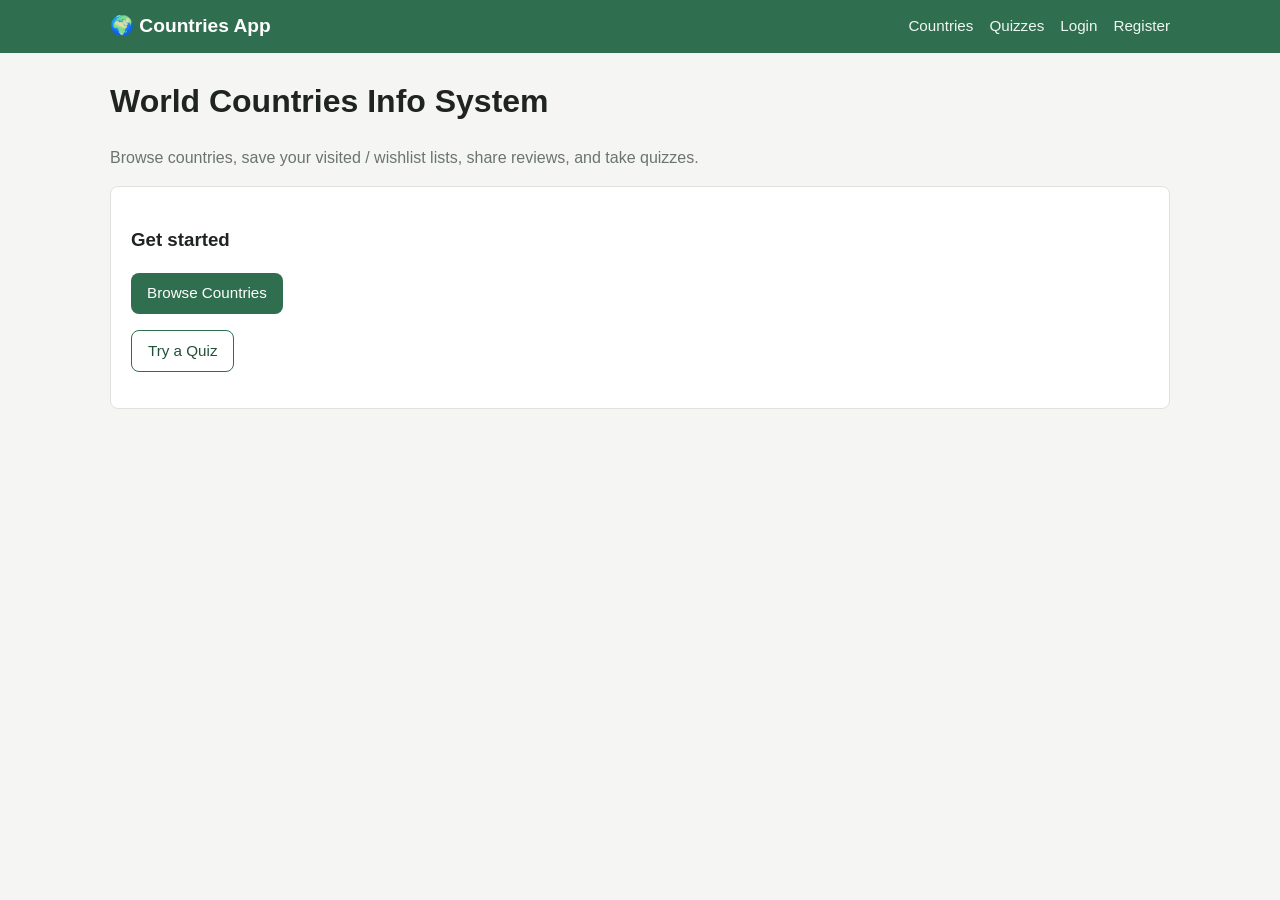
<file: ClientSide/index.html>
<!DOCTYPE html>
<html lang="en">
<head>
    <meta charset="UTF-8">
    <title>Countries App</title>
    <meta name="viewport" content="width=device-width, initial-scale=1.0">
    <link rel="stylesheet" href="css/style.css">
</head>
<body>
    <div id="navbar"></div>

    <div class="page-container">
        <div id="alertBox"></div>

        <h1 class="page-title">World Countries Info System</h1>
        <p class="muted">Browse countries, save your visited / wishlist lists, share reviews, and take quizzes.</p>

        <div class="card">
            <h3>Get started</h3>
            <p><a class="btn" href="pages/countries-list.html">Browse Countries</a></p>
            <p><a class="btn btn-outline" href="pages/quiz-list.html">Try a Quiz</a></p>
        </div>
    </div>

    <!-- jQuery -->
    <script src="https://code.jquery.com/jquery-3.7.1.min.js"></script>
    <!-- App scripts: config/api must load before auth/common, which must load before page scripts -->
    <script src="js/config.js"></script>
    <script src="js/api.js"></script>
    <script src="js/auth.js"></script>
    <script src="js/common.js"></script>
    <script>
        // Ends the session when this home page is actually closed (tab/browser
        // closed) - but not on a normal in-site navigation, e.g. clicking
        // "Browse Countries". "pagehide" (unlike "beforeunload") sets
        // event.persisted=true when the browser is just caching this page for
        // back/forward navigation instead of discarding it, which is what
        // happens on a same-site link click since nothing here blocks the
        // bfcache - persisted is only false when the page is genuinely gone.
        window.addEventListener("pagehide", function (event) {
            if (!event.persisted && Auth.isLoggedIn()) {
                Auth.logout();
            }
        });
    </script>
</body>
</html>
</file>
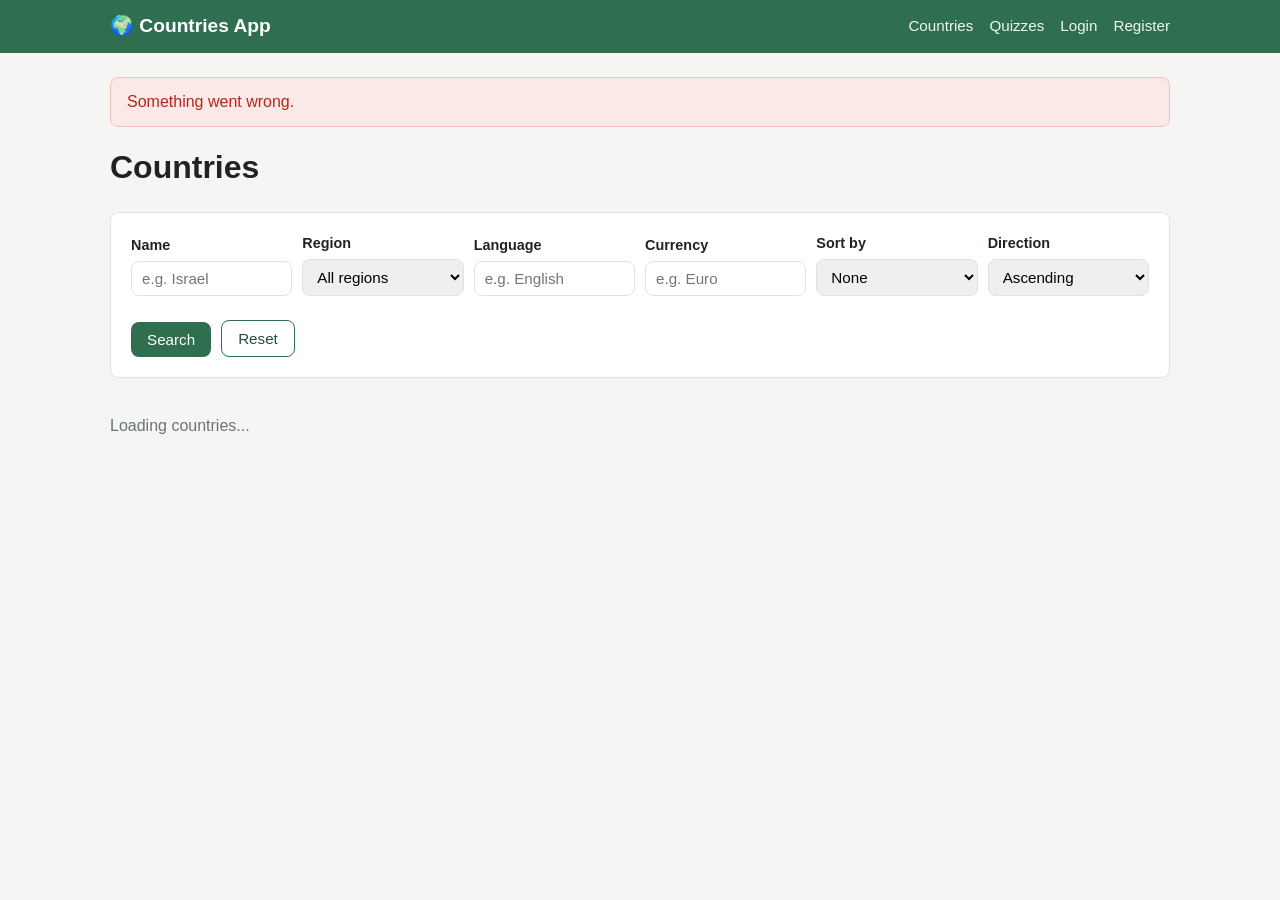
<file: ClientSide/pages/admin-stats.html>
<!DOCTYPE html>
<html lang="en">
<head>
    <meta charset="UTF-8">
    <title>Admin - Stats - Countries App</title>
    <meta name="viewport" content="width=device-width, initial-scale=1.0">
    <link rel="stylesheet" href="../css/style.css">
</head>
<body>
    <div id="navbar"></div>

    <div class="page-container" id="adminStats">
        <div id="alertBox"></div>

        <h1 class="page-title">Usage Statistics</h1>

        <div class="stats-grid">
            <div class="stat-tile"><span class="stat-value" id="statTodayLogins">-</span>Logins Today</div>
            <div class="stat-tile"><span class="stat-value" id="statTotalLogins">-</span>Total Logins</div>
            <div class="stat-tile"><span class="stat-value" id="statCountriesImported">-</span>Countries Imported</div>
            <div class="stat-tile"><span class="stat-value" id="statCountriesSaved">-</span>Countries Saved</div>
            <div class="stat-tile"><span class="stat-value" id="statSharesCreated">-</span>Shares Created</div>
        </div>

    </div>

    <script src="https://code.jquery.com/jquery-3.7.1.min.js"></script>
    <script src="../js/config.js"></script>
    <script src="../js/api.js"></script>
    <script src="../js/auth.js"></script>
    <script src="../js/common.js"></script>
    <script src="../js/admin.js"></script>
</body>
</html>
</file>
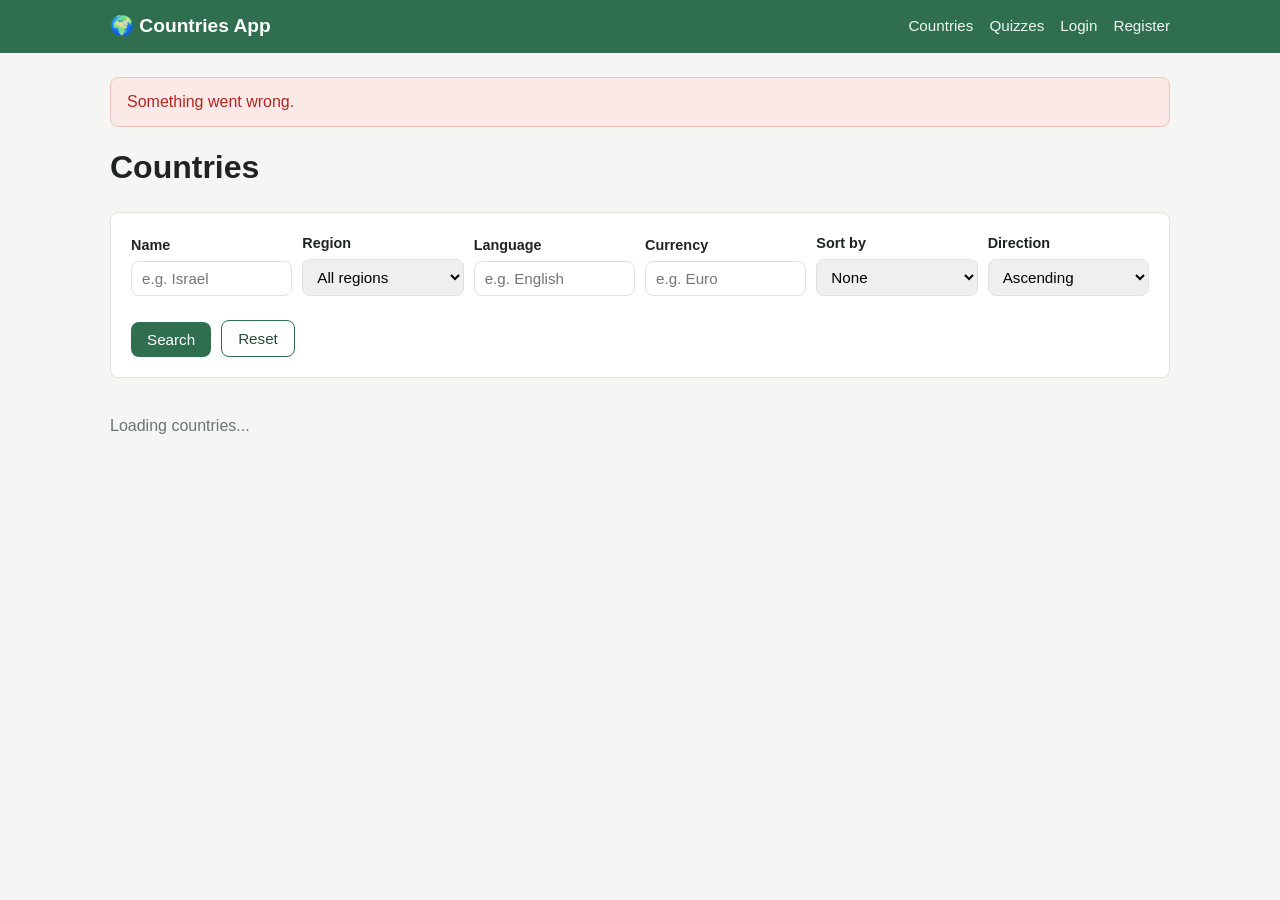
<file: ClientSide/pages/admin-users.html>
<!DOCTYPE html>
<html lang="en">
<head>
    <meta charset="UTF-8">
    <title>Admin - Users - Countries App</title>
    <meta name="viewport" content="width=device-width, initial-scale=1.0">
    <link rel="stylesheet" href="../css/style.css">
</head>
<body>
    <div id="navbar"></div>

    <div class="page-container">
        <div id="alertBox"></div>

        <h1 class="page-title">Manage Users</h1>
        <p class="muted">Locked users cannot log in or post shares.</p>

        <table id="adminUsersTable" class="card">
            <thead>
                <tr><th>Name</th><th>Email</th><th>Role</th><th>Status</th><th>Sharing</th><th>Action</th><th>Sharing Action</th><th>Delete</th></tr>
            </thead>
            <tbody></tbody>
        </table>
    </div>

    <script src="https://code.jquery.com/jquery-3.7.1.min.js"></script>
    <script src="../js/config.js"></script>
    <script src="../js/api.js"></script>
    <script src="../js/auth.js"></script>
    <script src="../js/common.js"></script>
    <script src="../js/admin.js"></script>
</body>
</html>
</file>
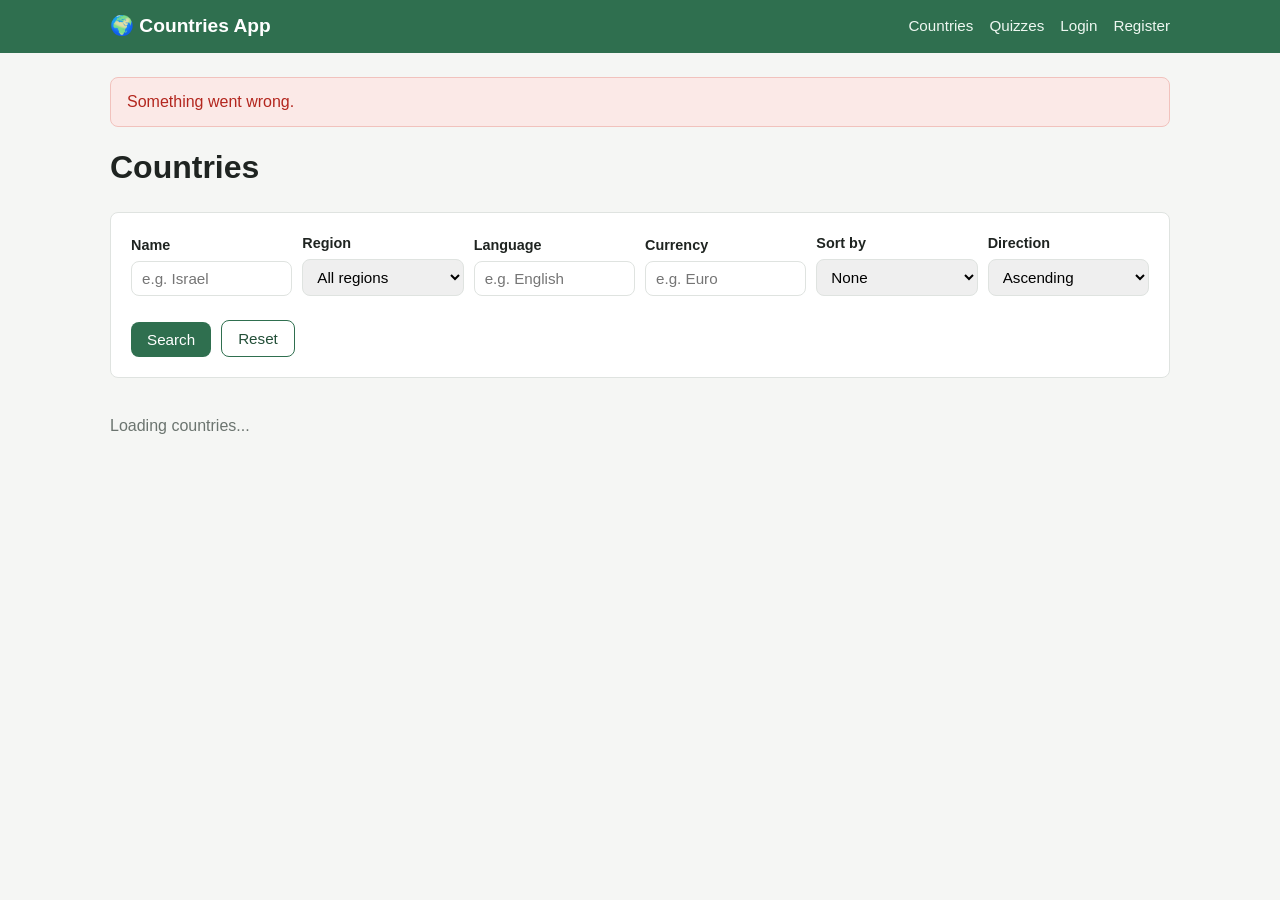
<file: ClientSide/pages/countries-list.html>
<!DOCTYPE html>
<html lang="en">
<head>
    <meta charset="UTF-8">
    <title>Countries - Countries App</title>
    <meta name="viewport" content="width=device-width, initial-scale=1.0">
    <link rel="stylesheet" href="../css/style.css">
</head>
<body>
    <div id="navbar"></div>

    <div class="page-container">
        <div id="alertBox"></div>

        <div style="display:flex; justify-content:space-between; align-items:center;">
            <h1 class="page-title">Countries</h1>
            <button id="showRecommendedBtn" class="btn btn-outline" style="display:none;">Recommended Countries</button>
        </div>

        <div id="recommendedSection" class="card" style="display:none;">
            <h3>Recommended for You</h3>
            <p class="muted">Based on your preferred continents and languages (see <a href="preferences.html">My Preferences</a>).</p>
            <div id="recommendedGrid" class="country-grid"></div>
        </div>

        <form id="searchForm" class="card">
            <div class="filters-bar">
                <div class="form-row">
                    <label for="nameSearch">Name</label>
                    <input type="text" id="nameSearch" placeholder="e.g. Israel">
                </div>
                <div class="form-row">
                    <label for="regionFilter">Region</label>
                    <select id="regionFilter"><option value="">All regions</option></select>
                </div>
                <div class="form-row">
                    <label for="languageFilter">Language</label>
                    <input type="text" id="languageFilter" placeholder="e.g. English">
                </div>
                <div class="form-row">
                    <label for="currencyFilter">Currency</label>
                    <input type="text" id="currencyFilter" placeholder="e.g. Euro">
                </div>
                <div class="form-row">
                    <label for="sortBy">Sort by</label>
                    <select id="sortBy">
                        <option value="">None</option>
                        <option value="commonName">Name</option>
                        <option value="population">Population</option>
                        <option value="area">Area</option>
                        <option value="region">Region</option>
                    </select>
                </div>
                <div class="form-row">
                    <label for="sortDir">Direction</label>
                    <select id="sortDir">
                        <option value="asc">Ascending</option>
                        <option value="desc">Descending</option>
                    </select>
                </div>
                <div class="form-row" id="myStatusFilterRow" style="display:none;">
                    <label for="myStatusFilter">My status</label>
                    <select id="myStatusFilter">
                        <option value="">All</option>
                        <option value="visited">Visited</option>
                        <option value="wishlist">Wishlist</option>
                        <option value="none">Not on my list</option>
                    </select>
                </div>
            </div>
            <div class="filters-actions" style="margin-top:10px;">
                <button type="submit" class="btn">Search</button>
                <button type="button" id="resetFiltersBtn" class="btn btn-outline">Reset</button>
            </div>
        </form>

        <div id="countriesGrid" class="country-grid"></div>
    </div>

    <script src="https://code.jquery.com/jquery-3.7.1.min.js"></script>
    <script src="../js/config.js"></script>
    <script src="../js/api.js"></script>
    <script src="../js/auth.js"></script>
    <script src="../js/common.js"></script>
    <script src="../js/countries.js"></script>
</body>
</html>
</file>
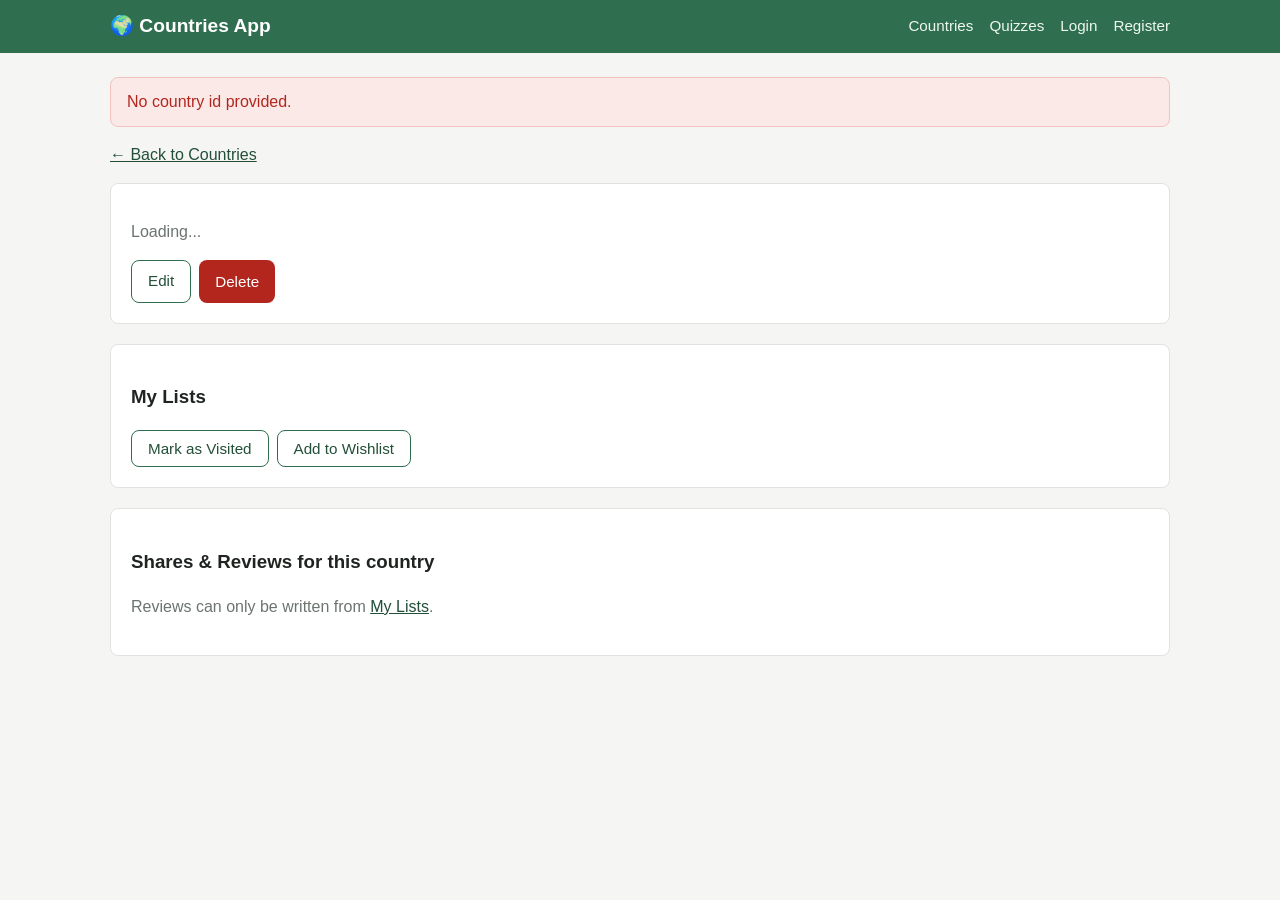
<file: ClientSide/pages/country-details.html>
<!DOCTYPE html>
<html lang="en">
<head>
    <meta charset="UTF-8">
    <title>Country Details - Countries App</title>
    <meta name="viewport" content="width=device-width, initial-scale=1.0">
    <link rel="stylesheet" href="../css/style.css">
</head>
<body>
    <div id="navbar"></div>

    <div class="page-container">
        <div id="alertBox"></div>

        <p><a href="countries-list.html">&larr; Back to Countries</a></p>

        <div class="card">
            <div id="countryDetailsView"><p class="muted">Loading...</p></div>

            <div class="card-actions" style="margin-top:16px;">
                <a id="editCountryBtn" class="btn btn-outline" href="#">Edit</a>
                <button id="deleteCountryBtn" class="btn btn-danger">Delete</button>
            </div>
        </div>

        <div id="userListActions" class="card">
            <h3>My Lists</h3>
            <div class="card-actions">
                <button id="addVisitedBtn" class="btn btn-outline">Mark as Visited</button>
                <button id="addWishlistBtn" class="btn btn-outline">Add to Wishlist</button>
            </div>
        </div>

        <div class="card">
            <h3>Shares &amp; Reviews for this country</h3>
            <div id="sharesList"></div>
            <p class="muted" style="margin-top:16px;">
                Reviews can only be written from <a href="my-lists.html">My Lists</a>.
            </p>
        </div>
    </div>

    <script src="https://code.jquery.com/jquery-3.7.1.min.js"></script>
    <script src="../js/config.js"></script>
    <script src="../js/api.js"></script>
    <script src="../js/auth.js"></script>
    <script src="../js/common.js"></script>
    <script src="../js/countryDetails.js"></script>
</body>
</html>
</file>
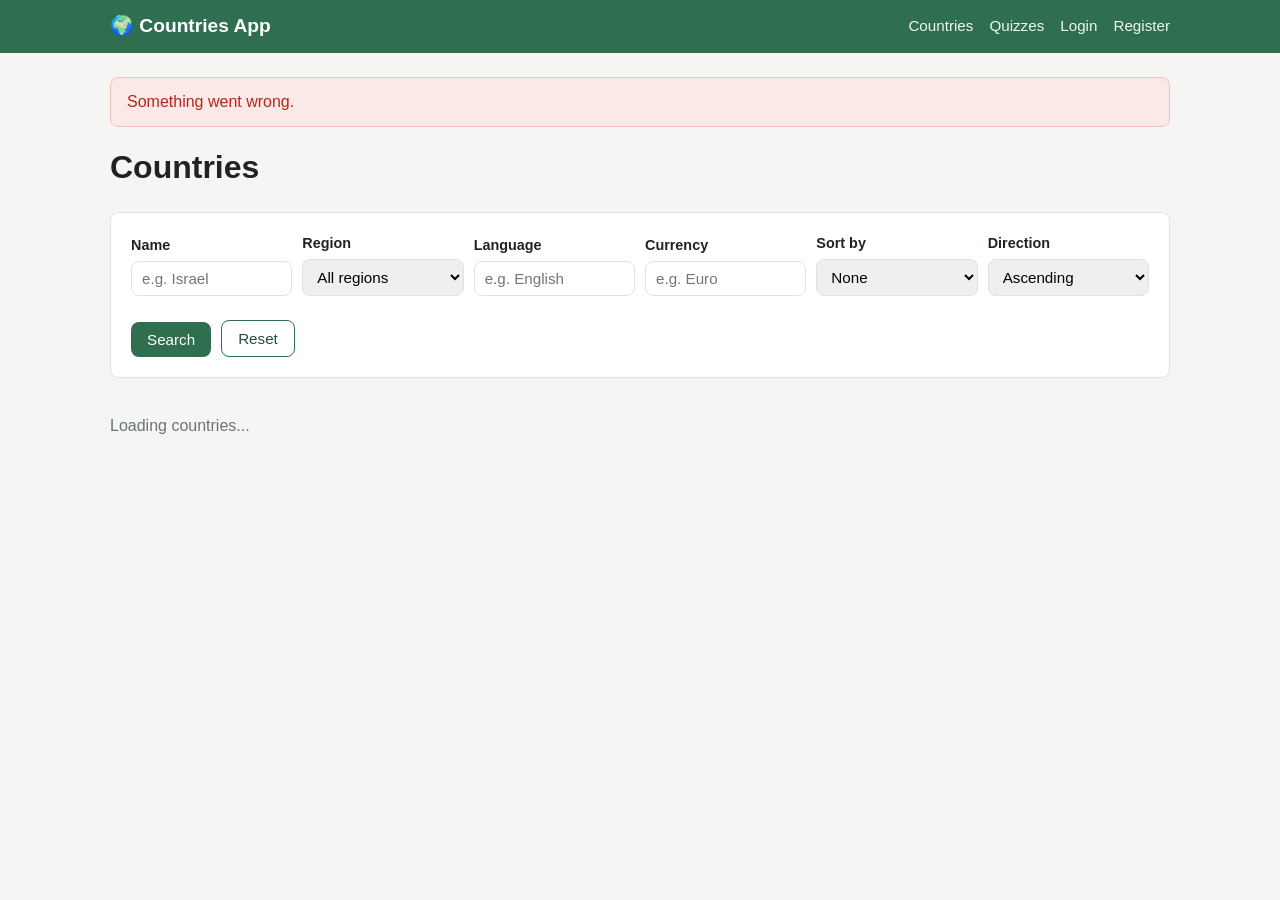
<file: ClientSide/pages/country-form.html>
<!DOCTYPE html>
<html lang="en">
<head>
    <meta charset="UTF-8">
    <title>Country Form - Countries App</title>
    <meta name="viewport" content="width=device-width, initial-scale=1.0">
    <link rel="stylesheet" href="../css/style.css">
</head>
<body>
    <div id="navbar"></div>

    <div class="page-container">
        <div id="alertBox"></div>

        <p><a href="countries-list.html">&larr; Back to Countries</a></p>

        <h1 class="page-title" id="formTitle">Add / Edit Country</h1>

        <form id="countryForm" class="card">
            <div class="form-grid">
                <div class="form-row">
                    <label for="apiCountryCode">Country code (e.g. ISR)</label>
                    <input type="text" id="apiCountryCode" maxlength="3" required>
                </div>
                <div class="form-row">
                    <label for="commonName">Common name</label>
                    <input type="text" id="commonName" required>
                </div>
                <div class="form-row">
                    <label for="officialName">Official name</label>
                    <input type="text" id="officialName" required>
                </div>
                <div class="form-row">
                    <label for="capital">Capital</label>
                    <input type="text" id="capital" required>
                </div>
                <div class="form-row">
                    <label for="region">Region</label>
                    <input type="text" id="region" required>
                </div>
                <div class="form-row">
                    <label for="subregion">Subregion</label>
                    <input type="text" id="subregion">
                </div>
                <div class="form-row">
                    <label for="population">Population</label>
                    <input type="number" id="population" min="0" required>
                </div>
                <div class="form-row">
                    <label for="area">Area (km&sup2;)</label>
                    <input type="number" id="area" min="0" required>
                </div>
                <div class="form-row">
                    <label for="currencyName">Currency name</label>
                    <input type="text" id="currencyName">
                </div>
                <div class="form-row">
                    <label for="currencySymbol">Currency symbol</label>
                    <input type="text" id="currencySymbol">
                </div>
                <div class="form-row">
                    <label for="flagPng">Flag image URL (PNG)</label>
                    <input type="url" id="flagPng">
                </div>
                <div class="form-row">
                    <label for="flagSvg">Flag image URL (SVG)</label>
                    <input type="url" id="flagSvg">
                </div>
            </div>
            <div class="form-row">
                <label for="languages">Languages (comma separated)</label>
                <input type="text" id="languages" placeholder="Hebrew, Arabic">
            </div>

            <button type="submit" class="btn">Save Country</button>
        </form>
    </div>

    <script src="https://code.jquery.com/jquery-3.7.1.min.js"></script>
    <script src="../js/config.js"></script>
    <script src="../js/api.js"></script>
    <script src="../js/auth.js"></script>
    <script src="../js/common.js"></script>
    <script src="../js/countryDetails.js"></script>
</body>
</html>
</file>
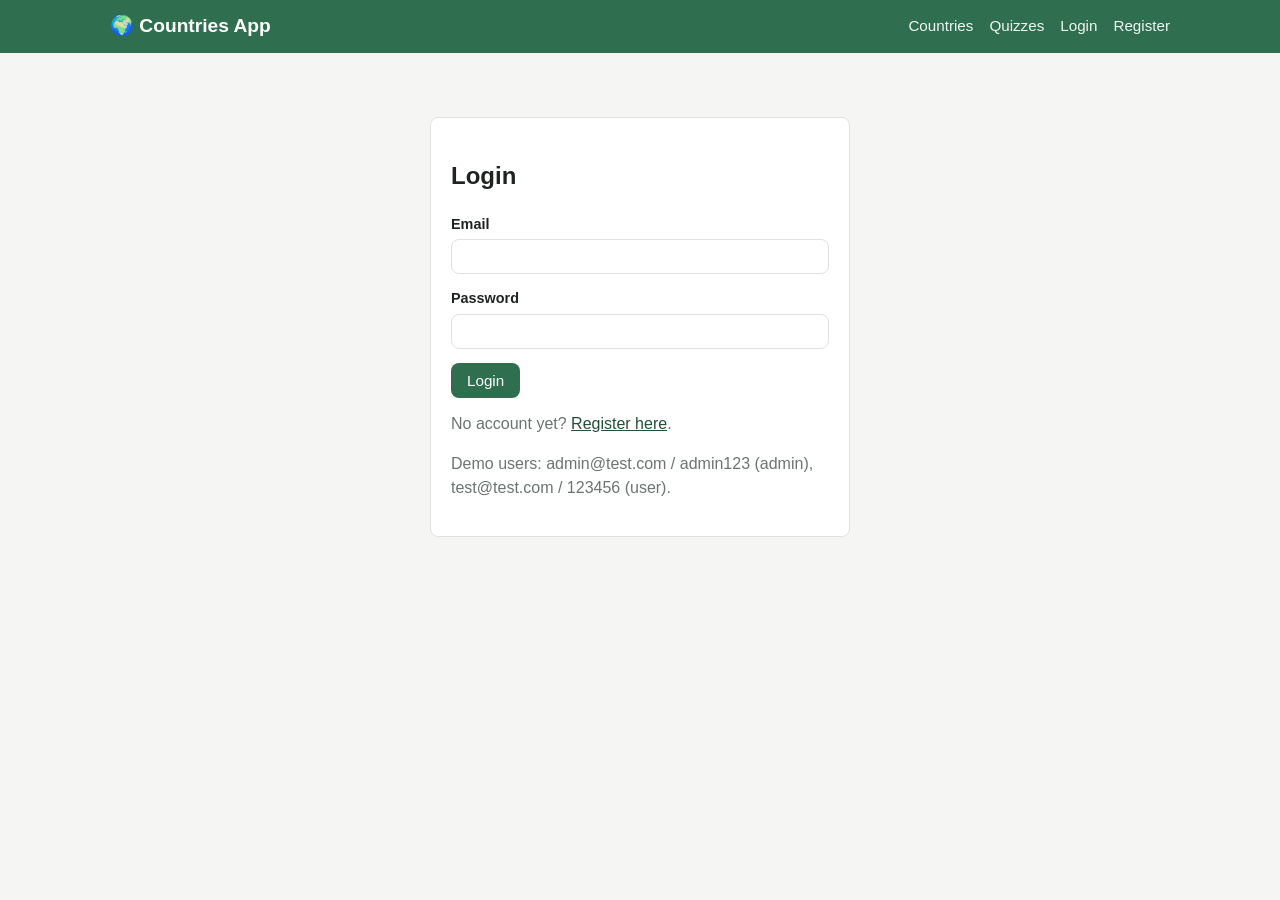
<file: ClientSide/pages/login.html>
<!DOCTYPE html>
<html lang="en">
<head>
    <meta charset="UTF-8">
    <title>Login - Countries App</title>
    <meta name="viewport" content="width=device-width, initial-scale=1.0">
    <link rel="stylesheet" href="../css/style.css">
</head>
<body>
    <div id="navbar"></div>

    <div class="page-container">
        <div id="alertBox"></div>

        <div class="card auth-card">
            <h2>Login</h2>
            <form id="loginForm">
                <div class="form-row">
                    <label for="email">Email</label>
                    <input type="email" id="email" required>
                </div>
                <div class="form-row">
                    <label for="password">Password</label>
                    <input type="password" id="password" required>
                </div>
                <button type="submit" class="btn">Login</button>
            </form>
            <p class="muted" style="margin-top:14px;">
                No account yet? <a href="register.html">Register here</a>.
            </p>
            <p class="muted">Demo users: admin@test.com / admin123 (admin), test@test.com / 123456 (user).</p>
        </div>
    </div>

    <script src="https://code.jquery.com/jquery-3.7.1.min.js"></script>
    <script src="../js/config.js"></script>
    <script src="../js/api.js"></script>
    <script src="../js/auth.js"></script>
    <script src="../js/common.js"></script>
    <script>
        $(function () {
            // If already logged in, no need to see the login page again
            if (Auth.isLoggedIn()) {
                window.location.href = "countries-list.html";
            }

            $("#loginForm").on("submit", function (e) {
                e.preventDefault();
                const credentials = {
                    email: $("#email").val().trim(),
                    password: $("#password").val()
                };

                Auth.login(credentials)
                    .done(function () {
                        window.location.href = "countries-list.html";
                    })
                    .fail(Common.showError);
            });
        });
    </script>
</body>
</html>
</file>
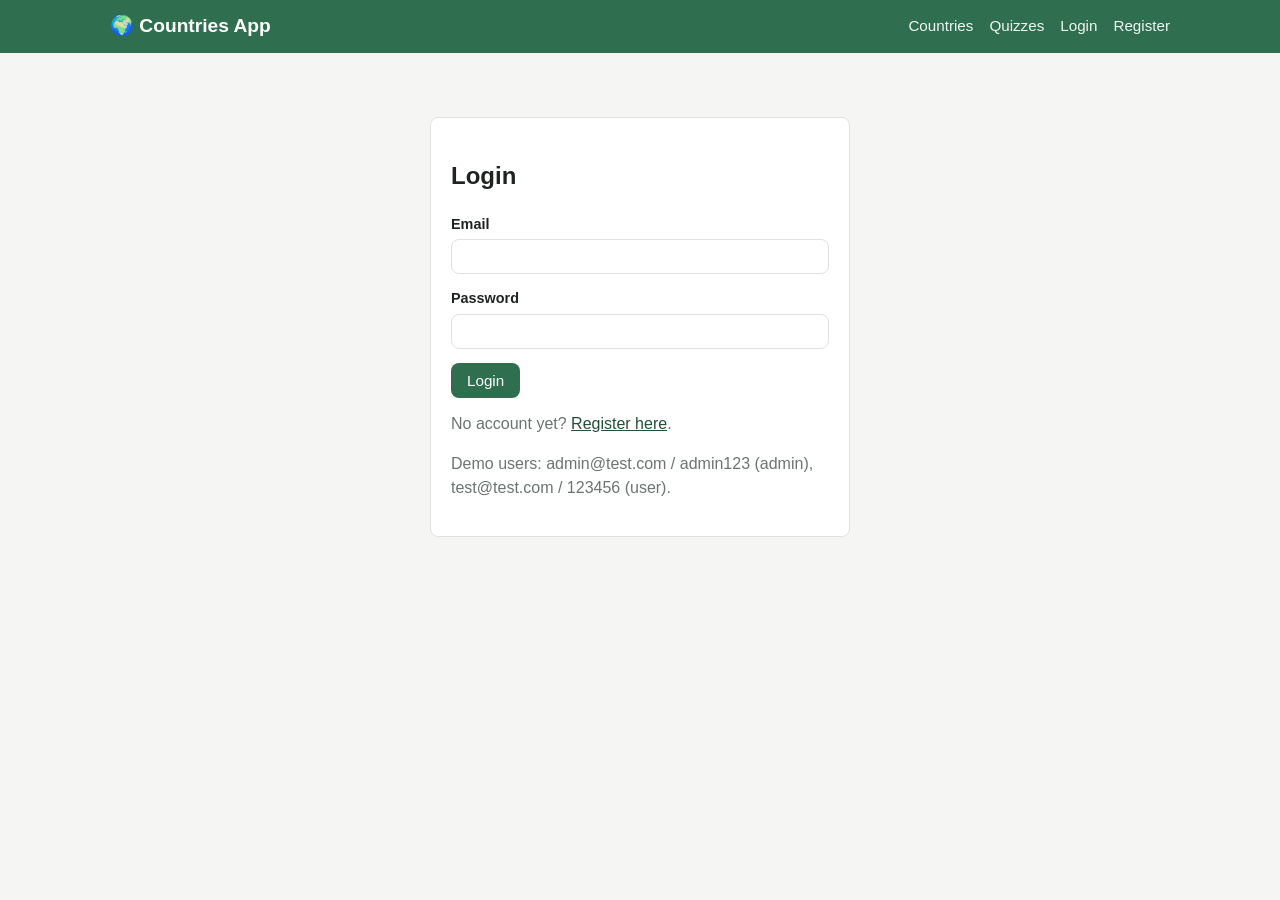
<file: ClientSide/pages/my-lists.html>
<!DOCTYPE html>
<html lang="en">
<head>
    <meta charset="UTF-8">
    <title>My Lists - Countries App</title>
    <meta name="viewport" content="width=device-width, initial-scale=1.0">
    <link rel="stylesheet" href="../css/style.css">
</head>
<body>
    <div id="navbar"></div>

    <div class="page-container">
        <div id="alertBox"></div>

        <h1 class="page-title">My Lists</h1>

        <div class="card">
            <h3>Countries I've Visited</h3>
            <div id="visitedList"></div>
        </div>

        <div class="card">
            <h3>Countries I Want to Visit</h3>
            <div id="wishlistList"></div>
        </div>

        <div class="card">
            <h3>My Reviews</h3>
            <div id="myReviewsList"></div>
        </div>
    </div>

    <script src="https://code.jquery.com/jquery-3.7.1.min.js"></script>
    <script src="../js/config.js"></script>
    <script src="../js/api.js"></script>
    <script src="../js/auth.js"></script>
    <script src="../js/common.js"></script>
    <script src="../js/userLists.js"></script>
</body>
</html>
</file>
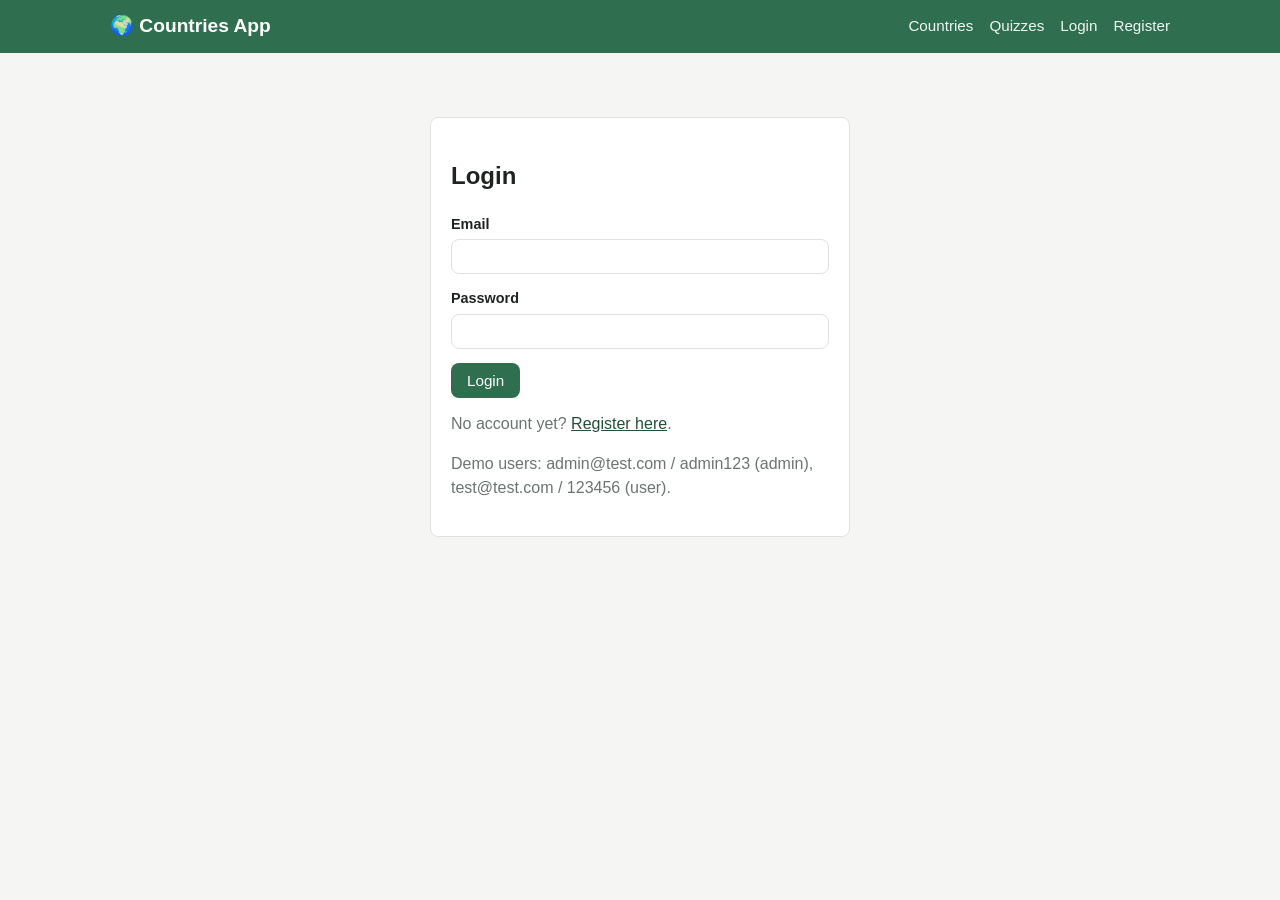
<file: ClientSide/pages/preferences.html>
<!DOCTYPE html>
<html lang="en">
<head>
    <meta charset="UTF-8">
    <title>My Preferences - Countries App</title>
    <meta name="viewport" content="width=device-width, initial-scale=1.0">
    <link rel="stylesheet" href="../css/style.css">
</head>
<body>
    <div id="navbar"></div>

    <div class="page-container">
        <div id="alertBox"></div>

        <h1 class="page-title">My Preferences</h1>
        <p class="muted">These preferences personalize your experience (e.g. suggested countries and quizzes).</p>

        <form id="preferencesForm">
            <div class="card">
                <h3>Favorite continents</h3>
                <div id="continentsList"></div>
            </div>

            <div class="card">
                <h3>Favorite countries</h3>
                <div class="form-row">
                    <select id="countriesSelect" multiple size="8"></select>
                    <span class="muted">Ctrl/Cmd + click to select multiple.</span>
                </div>
            </div>

            <div class="card">
                <h3>Languages I speak</h3>
                <div id="languagesList"></div>
                <button type="button" id="addLanguageBtn" class="btn btn-small btn-outline">+ Add language</button>
            </div>

            <button type="submit" class="btn">Save preferences</button>
        </form>
    </div>

    <!-- Row template for a language + proficiency level -->
    <template id="languageRowTemplate">
        <div class="form-row" style="flex-direction:row; align-items:center;">
            <select class="language-name" style="flex:1;"></select>
            <select class="language-level">
                <option value="Beginner">Beginner</option>
                <option value="Intermediate">Intermediate</option>
                <option value="Advanced">Advanced</option>
                <option value="Native">Native</option>
            </select>
            <button type="button" class="btn btn-small btn-danger remove-language-btn">Remove</button>
        </div>
    </template>

    <script src="https://code.jquery.com/jquery-3.7.1.min.js"></script>
    <script src="../js/config.js"></script>
    <script src="../js/api.js"></script>
    <script src="../js/auth.js"></script>
    <script src="../js/common.js"></script>
    <script>
        const CONTINENTS = ["Africa", "Americas", "Asia", "Europe", "Oceania"];
        // Mirrors Api.js's LANGUAGE_LEVEL_TO_NUMBER, reversed, just for display here.
        const LEVEL_NUMBER_TO_LABEL = { 1: "Beginner", 2: "Intermediate", 3: "Advanced", 4: "Native" };
        // Filled from the real country catalog before any language row is built, so the
        // language picker below is always a dropdown of names that actually exist in the
        // DB - free-text language names could never resolve to a real languageId when
        // saving (see api.js's findLanguagesRaw), so they'd silently be dropped.
        let ALL_LANGUAGES = [];

        $(function () {
            Auth.requireAuth();
            const user = Auth.getCurrentUser();
            const prefs = Auth.getPreferences();

            Api.Countries.getAll().done(function (countries) {
                loadCountries(countries, prefs.countries || []);
                ALL_LANGUAGES = collectUniqueLanguages(countries);

                // "Favorite countries" has no server resource, so it's still read
                // from the locally cached preferences. Continents and languages
                // ARE real server resources (Users/{id}/regions, .../languages),
                // so they're loaded fresh from there instead of trusting any
                // local cache, which could be stale or missing entirely (e.g.
                // first login on a new device/browser).
                $.when(Api.Users.getPreferredRegions(user.id), Api.Users.getUserLanguages(user.id))
                    .done(function (regionsResp, languagesResp) {
                        const regions = regionsResp[0] || [];
                        const languages = languagesResp[0] || [];

                        renderContinents(regions.map(function (r) { return r.regionName; }));

                        if (languages.length) {
                            languages.forEach(function (ul) {
                                addLanguageRow({
                                    name: ul.language.languageName,
                                    level: LEVEL_NUMBER_TO_LABEL[ul.proficiencyLevel] || "Beginner"
                                });
                            });
                        } else {
                            addLanguageRow();
                        }
                    })
                    .fail(function (err) {
                        renderContinents([]);
                        addLanguageRow();
                        Common.showError(err);
                    });
            }).fail(Common.showError);

            $("#addLanguageBtn").on("click", function () { addLanguageRow(); });
            $("#languagesList").on("click", ".remove-language-btn", function () {
                $(this).closest(".form-row").remove();
            });

            $("#preferencesForm").on("submit", function (e) {
                e.preventDefault();
                savePreferences();
            });
        });

        function renderContinents(selected) {
            const $list = $("#continentsList");
            CONTINENTS.forEach(function (continent) {
                const checked = selected.indexOf(continent) !== -1 ? "checked" : "";
                $list.append(
                    '<label class="checkbox-row" style="display:flex;">' +
                    '<input type="checkbox" class="continent-checkbox" value="' + continent + '" ' + checked + '> ' + continent +
                    '</label>'
                );
            });
        }

        /** Returns the sorted, de-duplicated list of every language name spoken by any country. */
        function collectUniqueLanguages(countries) {
            const seen = {};
            countries.forEach(function (c) {
                (c.languages || []).forEach(function (name) { seen[name] = true; });
            });
            return Object.keys(seen).sort();
        }

        function loadCountries(countries, selectedIds) {
            const $select = $("#countriesSelect");
            countries.forEach(function (c) {
                const selected = selectedIds.indexOf(c.id) !== -1 ? "selected" : "";
                $select.append('<option value="' + c.id + '" ' + selected + '>' + c.commonName + '</option>');
            });
        }

        function addLanguageRow(language) {
            const $row = $($("#languageRowTemplate").html());
            const $nameSelect = $row.find(".language-name");

            $nameSelect.append($("<option>").val("").text("Select a language..."));
            ALL_LANGUAGES.forEach(function (name) {
                $nameSelect.append($("<option>").val(name).text(name));
            });

            if (language) {
                $nameSelect.val(language.name);
                $row.find(".language-level").val(language.level);
            }
            $("#languagesList").append($row);
        }

        function savePreferences() {
            const continents = $(".continent-checkbox:checked").map(function () { return this.value; }).get();
            const countries = $("#countriesSelect").val() ? $("#countriesSelect").val().map(Number) : [];
            const languages = $("#languagesList .form-row").map(function () {
                return {
                    name: $(this).find(".language-name").val().trim(),
                    level: $(this).find(".language-level").val()
                };
            }).get().filter(function (l) { return l.name; });

            Auth.savePreferences({ continents: continents, countries: countries, languages: languages })
                .done(function () { Common.showAlert("Preferences saved.", "success"); })
                .fail(Common.showError);
        }
    </script>
</body>
</html>
</file>
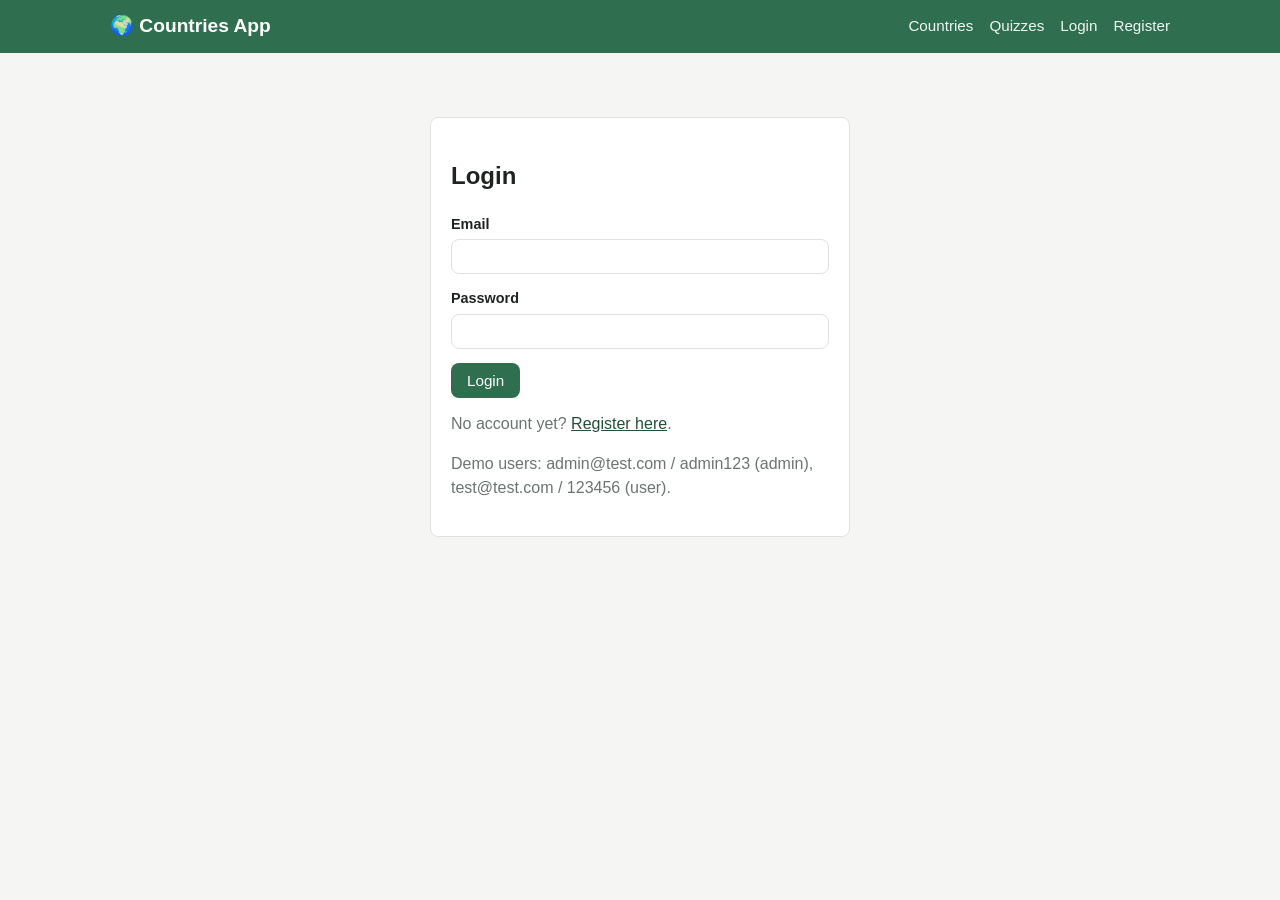
<file: ClientSide/pages/profile.html>
<!DOCTYPE html>
<html lang="en">
<head>
    <meta charset="UTF-8">
    <title>My Profile - Countries App</title>
    <meta name="viewport" content="width=device-width, initial-scale=1.0">
    <link rel="stylesheet" href="../css/style.css">
</head>
<body>
    <div id="navbar"></div>

    <div class="page-container">
        <div id="alertBox"></div>

        <h1 class="page-title">My Profile</h1>

        <div class="card" style="max-width:480px;">
            <form id="profileForm">
                <div class="form-row">
                    <label for="name">Full name</label>
                    <input type="text" id="name" required>
                </div>
                <div class="form-row">
                    <label for="email">Email</label>
                    <input type="email" id="email" required>
                </div>
                <button type="submit" class="btn">Save changes</button>
            </form>
        </div>

        <p><a href="preferences.html">Manage my personal preferences &rarr;</a></p>
    </div>

    <script src="https://code.jquery.com/jquery-3.7.1.min.js"></script>
    <script src="../js/config.js"></script>
    <script src="../js/api.js"></script>
    <script src="../js/auth.js"></script>
    <script src="../js/common.js"></script>
    <script>
        $(function () {
            Auth.requireAuth();

            const user = Auth.getCurrentUser();
            $("#name").val(user.name);
            $("#email").val(user.email);

            $("#profileForm").on("submit", function (e) {
                e.preventDefault();
                Auth.updateProfile({
                    name: $("#name").val().trim(),
                    email: $("#email").val().trim()
                })
                    .done(function () { Common.showAlert("Profile updated.", "success"); })
                    .fail(Common.showError);
            });
        });
    </script>
</body>
</html>
</file>
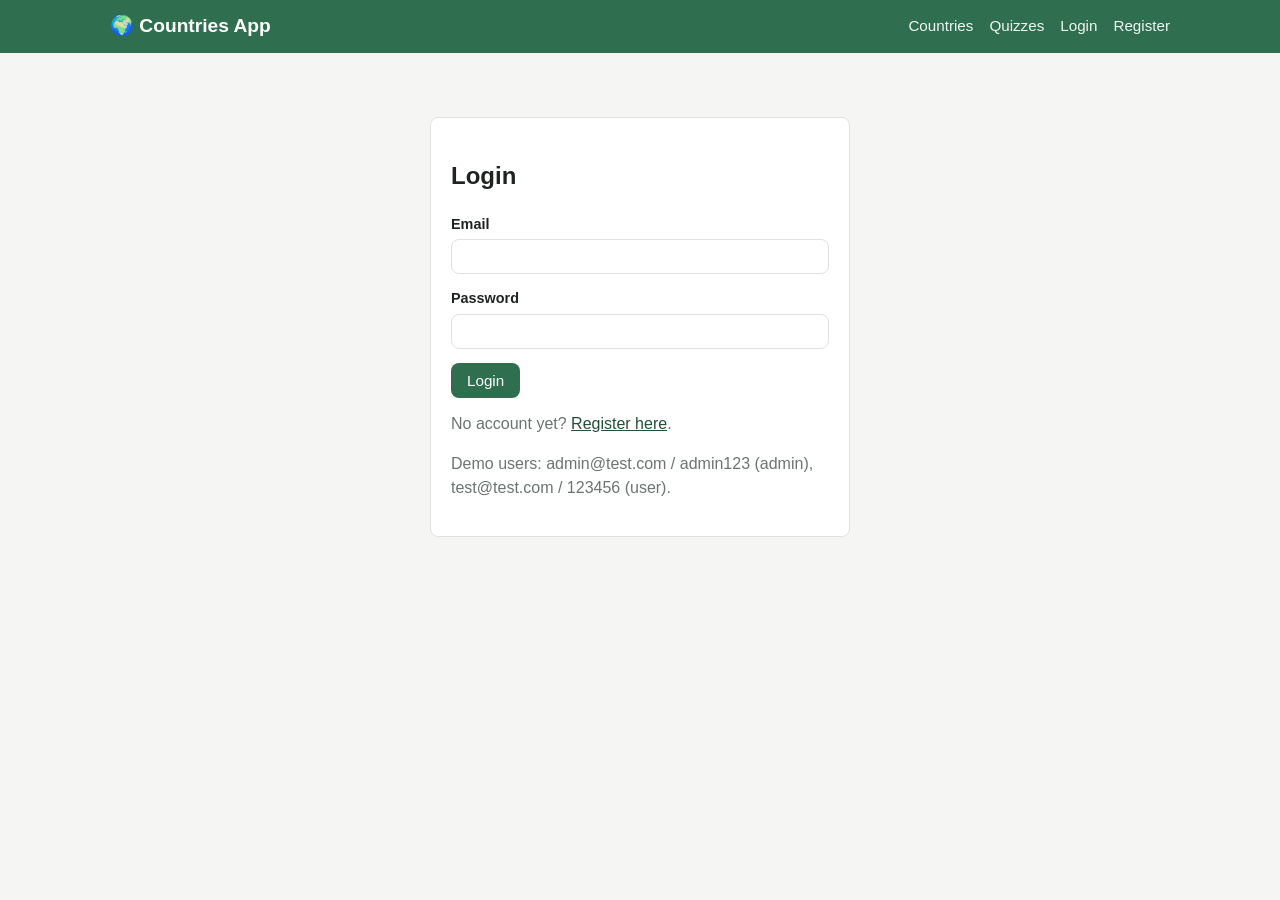
<file: ClientSide/pages/quiz-list.html>
<!DOCTYPE html>
<html lang="en">
<head>
    <meta charset="UTF-8">
    <title>Quizzes - Countries App</title>
    <meta name="viewport" content="width=device-width, initial-scale=1.0">
    <link rel="stylesheet" href="../css/style.css">
</head>
<body>
    <div id="navbar"></div>

    <div class="page-container">
        <div id="alertBox"></div>

        <h1 class="page-title">Quizzes</h1>
        <p class="muted">Each quiz is timed - answer as many questions as you can before time runs out.</p>

        <div id="quizCatalog"></div>
    </div>

    <script src="https://code.jquery.com/jquery-3.7.1.min.js"></script>
    <script src="../js/config.js"></script>
    <script src="../js/api.js"></script>
    <script src="../js/auth.js"></script>
    <script src="../js/common.js"></script>
    <script src="../js/quizzes.js"></script>
</body>
</html>
</file>
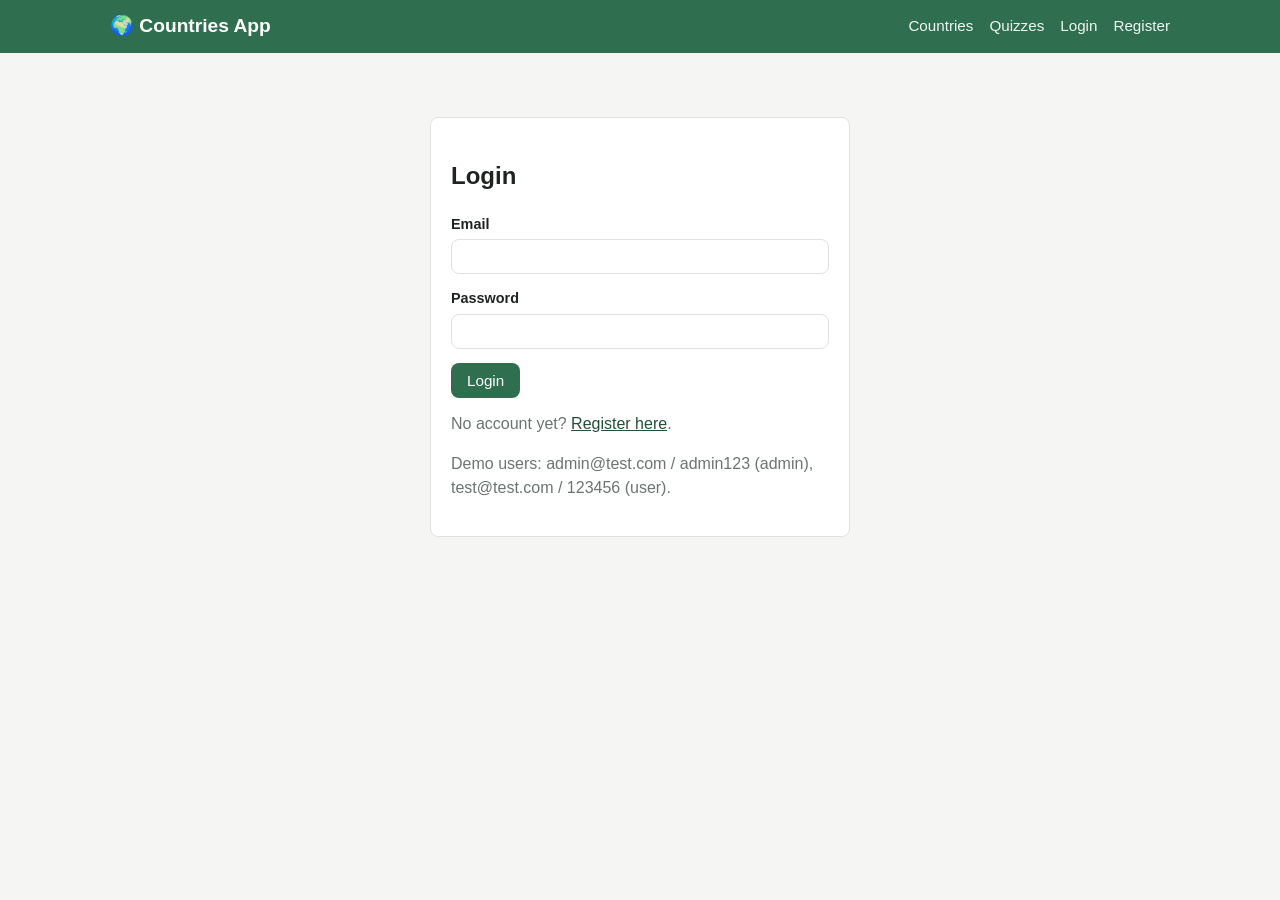
<file: ClientSide/pages/quiz-play.html>
<!DOCTYPE html>
<html lang="en">
<head>
    <meta charset="UTF-8">
    <title>Quiz - Countries App</title>
    <meta name="viewport" content="width=device-width, initial-scale=1.0">
    <link rel="stylesheet" href="../css/style.css">
</head>
<body>
    <div id="navbar"></div>

    <div class="page-container">
        <div id="alertBox"></div>

        <div id="quizPlayArea" class="card">
            <div class="quiz-header">
                <h2 id="quizTitle">Quiz</h2>
                <span id="timerDisplay">60s</span>
            </div>
            <p id="questionProgress" class="muted"></p>
            <h3 id="questionText"></h3>
            <div id="optionsList"></div>

            <div class="card-actions">
                <button id="nextBtn" class="btn" type="button">Next</button>
                <button id="submitQuizBtn" class="btn" type="button" style="display:none;">Submit</button>
            </div>
        </div>

        <div id="quizResults" class="card" style="display:none;"></div>
    </div>

    <script src="https://code.jquery.com/jquery-3.7.1.min.js"></script>
    <script src="../js/config.js"></script>
    <script src="../js/api.js"></script>
    <script src="../js/auth.js"></script>
    <script src="../js/common.js"></script>
    <script src="../js/quizzes.js"></script>
</body>
</html>
</file>
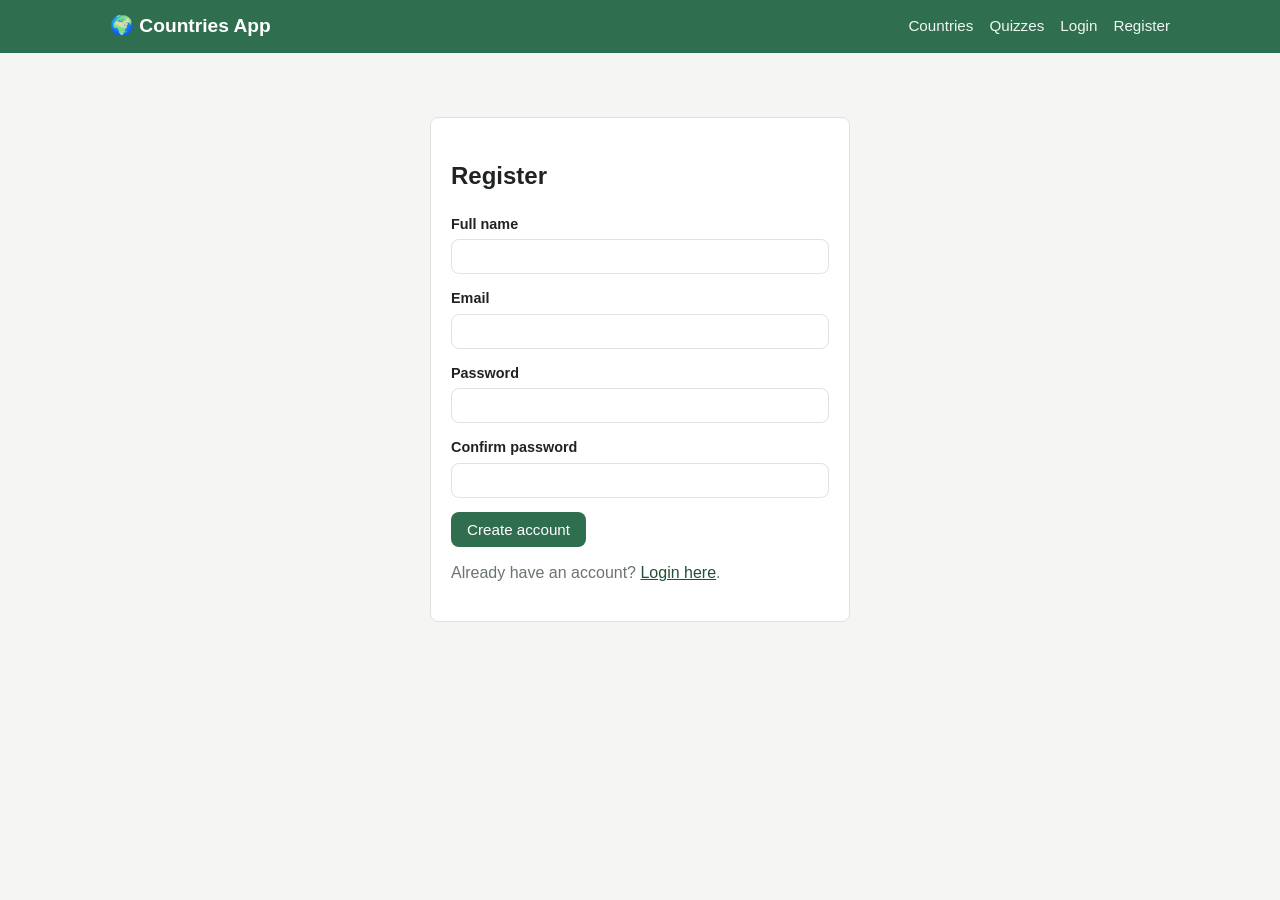
<file: ClientSide/pages/register.html>
<!DOCTYPE html>
<html lang="en">
<head>
    <meta charset="UTF-8">
    <title>Register - Countries App</title>
    <meta name="viewport" content="width=device-width, initial-scale=1.0">
    <link rel="stylesheet" href="../css/style.css">
</head>
<body>
    <div id="navbar"></div>

    <div class="page-container">
        <div id="alertBox"></div>

        <div class="card auth-card">
            <h2>Register</h2>
            <form id="registerForm">
                <div class="form-row">
                    <label for="name">Full name</label>
                    <input type="text" id="name" required>
                </div>
                <div class="form-row">
                    <label for="email">Email</label>
                    <input type="email" id="email" required>
                </div>
                <div class="form-row">
                    <label for="password">Password</label>
                    <input type="password" id="password" minlength="6" required>
                </div>
                <div class="form-row">
                    <label for="confirmPassword">Confirm password</label>
                    <input type="password" id="confirmPassword" minlength="6" required>
                </div>
                <button type="submit" class="btn">Create account</button>
            </form>
            <p class="muted" style="margin-top:14px;">
                Already have an account? <a href="login.html">Login here</a>.
            </p>
        </div>
    </div>

    <script src="https://code.jquery.com/jquery-3.7.1.min.js"></script>
    <script src="../js/config.js"></script>
    <script src="../js/api.js"></script>
    <script src="../js/auth.js"></script>
    <script src="../js/common.js"></script>
    <script>
        $(function () {
            $("#registerForm").on("submit", function (e) {
                e.preventDefault();

                const password = $("#password").val();
                if (password !== $("#confirmPassword").val()) {
                    Common.showAlert("Passwords do not match.", "error");
                    return;
                }

                const userData = {
                    name: $("#name").val().trim(),
                    email: $("#email").val().trim(),
                    password: password
                };

                Auth.register(userData)
                    .done(function () {
                        Common.showAlert("Account created. You can now log in.", "success");
                        setTimeout(function () { window.location.href = "login.html"; }, 1200);
                    })
                    .fail(Common.showError);
            });
        });
    </script>
</body>
</html>
</file>
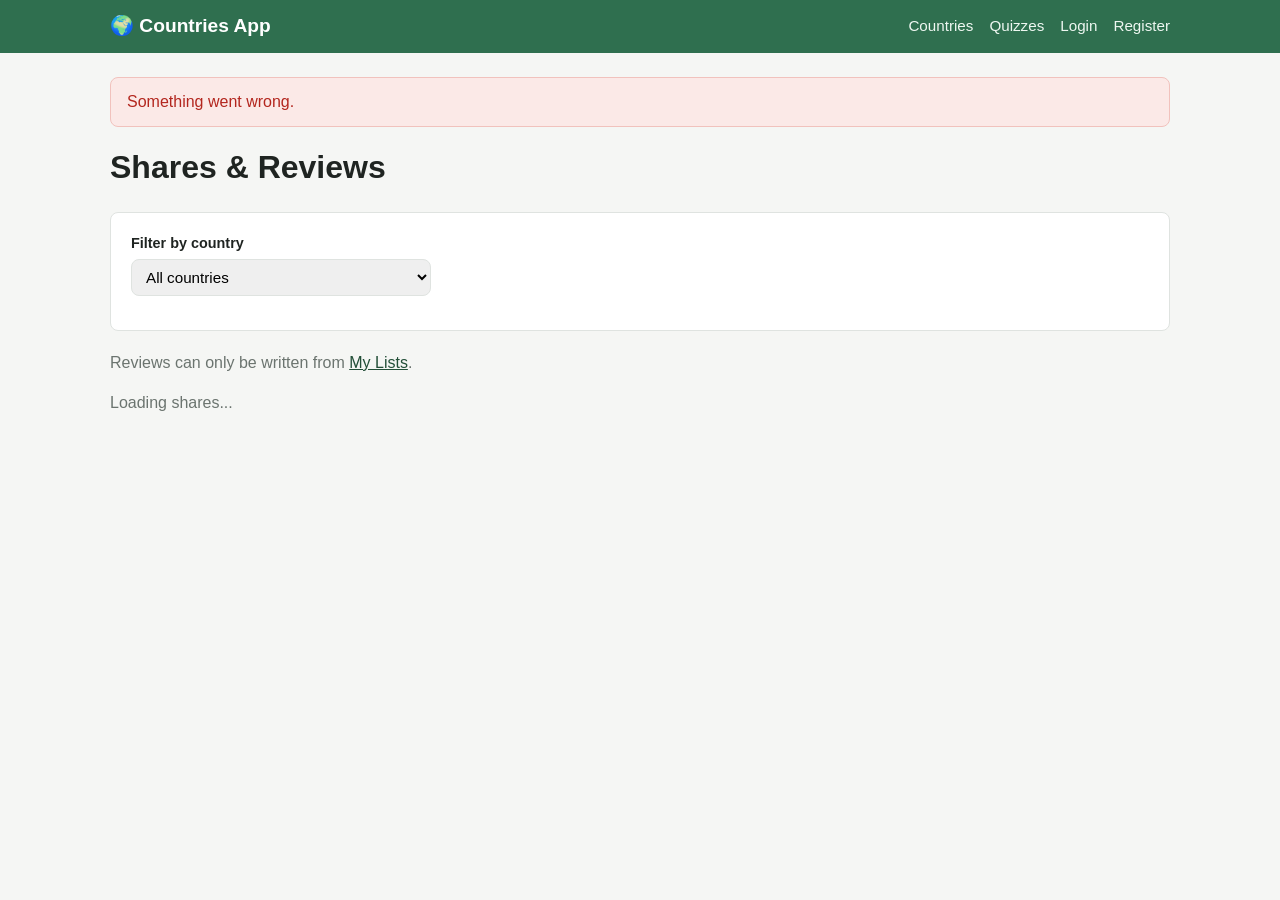
<file: ClientSide/pages/shares.html>
<!DOCTYPE html>
<html lang="en">
<head>
    <meta charset="UTF-8">
    <title>Shares - Countries App</title>
    <meta name="viewport" content="width=device-width, initial-scale=1.0">
    <link rel="stylesheet" href="../css/style.css">
</head>
<body>
    <div id="navbar"></div>

    <div class="page-container">
        <div id="alertBox"></div>

        <h1 class="page-title">Shares &amp; Reviews</h1>

        <div class="card">
            <div class="form-row" style="max-width:300px;">
                <label for="countryFilter">Filter by country</label>
                <select id="countryFilter"><option value="">All countries</option></select>
            </div>
        </div>

        <p class="muted">Reviews can only be written from <a href="my-lists.html">My Lists</a>.</p>

        <div id="sharesContainer"></div>
    </div>

    <script src="https://code.jquery.com/jquery-3.7.1.min.js"></script>
    <script src="../js/config.js"></script>
    <script src="../js/api.js"></script>
    <script src="../js/auth.js"></script>
    <script src="../js/common.js"></script>
    <script src="../js/shares.js"></script>
</body>
</html>
</file>
<file: ClientSide/css/style.css>
:root {
    --color-primary: #2f6f4f;
    --color-primary-dark: #234f38;
    --color-danger: #b3261e;
    --color-bg: #f5f6f4;
    --color-card: #ffffff;
    --color-border: #dfe3e0;
    --color-text: #1f2421;
    --color-muted: #6b746f;
    --radius: 8px;
}

* { box-sizing: border-box; }

body {
    margin: 0;
    font-family: "Segoe UI", Arial, sans-serif;
    background: var(--color-bg);
    color: var(--color-text);
    line-height: 1.5;
}

a { color: var(--color-primary-dark); }

.muted { color: var(--color-muted); }

/* ---------- Navbar ---------- */
#navbar {
    background: var(--color-primary);
    color: #fff;
}
.navbar-inner {
    max-width: 1100px;
    margin: 0 auto;
    padding: 12px 20px;
    display: flex;
    flex-wrap: wrap;
    align-items: center;
    justify-content: space-between;
    gap: 10px;
}
.navbar-inner .brand {
    color: #fff;
    font-weight: bold;
    font-size: 1.2rem;
    text-decoration: none;
}
.nav-links a {
    color: #eef7f1;
    text-decoration: none;
    margin-left: 16px;
    font-size: 0.95rem;
}
.nav-links a:hover { text-decoration: underline; }

/* ---------- Layout ---------- */
.page-container {
    max-width: 1100px;
    margin: 0 auto;
    padding: 24px 20px 60px;
}

.page-title {
    margin-top: 0;
}

/* ---------- Alerts ---------- */
#alertBox {
    display: none;
    padding: 12px 16px;
    border-radius: var(--radius);
    margin-bottom: 16px;
    font-weight: 500;
}
.alert-success { background: #e4f4ea; color: #1c6b3b; border: 1px solid #b7e0c6; }
.alert-error { background: #fbe9e7; color: var(--color-danger); border: 1px solid #f1c2bd; }
.alert-info { background: #eaf1fb; color: #1d4e89; border: 1px solid #c3d7f0; }

/* ---------- Cards / forms ---------- */
.card {
    background: var(--color-card);
    border: 1px solid var(--color-border);
    border-radius: var(--radius);
    padding: 20px;
    margin-bottom: 20px;
}

.form-row { margin-bottom: 14px; display: flex; flex-direction: column; gap: 4px; }
.form-row label { font-weight: 600; font-size: 0.9rem; }
.form-row input, .form-row select, .form-row textarea {
    padding: 8px 10px;
    border: 1px solid var(--color-border);
    border-radius: var(--radius);
    font-size: 0.95rem;
    font-family: inherit;
}
.form-grid { display: grid; grid-template-columns: repeat(auto-fit, minmax(220px, 1fr)); gap: 0 16px; }

.checkbox-row { flex-direction: row; align-items: center; gap: 8px; }

/* ---------- Buttons ---------- */
.btn {
    display: inline-block;
    background: var(--color-primary);
    color: #fff;
    border: none;
    padding: 9px 16px;
    border-radius: var(--radius);
    cursor: pointer;
    font-size: 0.95rem;
    text-decoration: none;
}
.btn:hover { background: var(--color-primary-dark); }
.btn-small { padding: 5px 10px; font-size: 0.85rem; }
.btn-outline { background: transparent; color: var(--color-primary-dark); border: 1px solid var(--color-primary); }
.btn-outline:hover { background: #eaf3ee; }
.btn-danger { background: var(--color-danger); }
.btn-danger:hover { background: #8f1f19; }

/* ---------- Filters bar ---------- */
.filters-bar {
    display: grid;
    grid-template-columns: repeat(auto-fit, minmax(150px, 1fr));
    gap: 10px;
    align-items: end;
}
.filters-actions { display: flex; gap: 10px; align-items: end; }

/* ---------- Country grid ---------- */
.country-grid {
    display: grid;
    grid-template-columns: repeat(auto-fill, minmax(240px, 1fr));
    gap: 16px;
    margin-top: 20px;
}
.country-card {
    background: var(--color-card);
    border: 1px solid var(--color-border);
    border-radius: var(--radius);
    padding: 14px;
}
.country-card h3 { margin: 8px 0 4px; }
.flag-thumb { width: 100%; height: 110px; object-fit: cover; border-radius: 6px; }
.flag-thumb-small { width: 36px; height: 24px; object-fit: cover; border-radius: 3px; }
.flag-large { width: 160px; border-radius: 6px; }
.card-actions { display: flex; gap: 8px; margin-top: 10px; flex-wrap: wrap; }

/* ---------- Country details ---------- */
.country-details-header { display: flex; gap: 16px; align-items: center; }
.details-list { display: grid; grid-template-columns: 140px 1fr; row-gap: 8px; margin-top: 20px; }
.details-list dt { font-weight: 600; color: var(--color-muted); }
.details-list dd { margin: 0; }

/* ---------- Shares ---------- */
.share-card { border: 1px solid var(--color-border); border-radius: var(--radius); padding: 12px; margin-bottom: 10px; background: var(--color-card); }
.share-meta { margin: 0 0 6px; font-size: 0.9rem; }
.share-content { margin: 0; }
.edit-share-textarea { width: 100%; min-height: 70px; }

/* ---------- Lists (my-lists / admin daily logins) ---------- */
/* flex-wrap so the full-width .share-inline review box (my-lists.html) drops
   to its own line instead of competing for space with the flag/name/actions
   on the same row, which used to squeeze them all sideways when it opened. */
.list-row { display: flex; align-items: center; flex-wrap: wrap; gap: 12px; padding: 8px 0; border-bottom: 1px solid var(--color-border); }
.list-row-actions { margin-left: auto; display: flex; gap: 8px; }

/* ---------- Quiz ---------- */
.quiz-card { background: var(--color-card); border: 1px solid var(--color-border); border-radius: var(--radius); padding: 16px; margin-bottom: 14px; }
.quiz-header { display: flex; justify-content: space-between; align-items: center; }
#timerDisplay { font-weight: bold; font-size: 1.2rem; color: var(--color-danger); }
.option-row { display: block; padding: 8px; border: 1px solid var(--color-border); border-radius: var(--radius); margin-bottom: 8px; cursor: pointer; }
.option-row:hover { background: #f0f5f1; }

/* ---------- Admin ---------- */
table { width: 100%; border-collapse: collapse; background: var(--color-card); }
table th, table td { text-align: left; padding: 10px 12px; border-bottom: 1px solid var(--color-border); }
.badge { padding: 2px 8px; border-radius: 12px; font-size: 0.8rem; }
.badge-success { background: #e4f4ea; color: #1c6b3b; }
.badge-danger { background: #fbe9e7; color: var(--color-danger); }
.stats-grid { display: grid; grid-template-columns: repeat(auto-fit, minmax(160px, 1fr)); gap: 14px; margin-bottom: 24px; }
.stat-tile { background: var(--color-card); border: 1px solid var(--color-border); border-radius: var(--radius); padding: 16px; text-align: center; }
.stat-tile .stat-value { font-size: 1.8rem; font-weight: bold; color: var(--color-primary-dark); display: block; }

/* ---------- Auth forms ---------- */
.auth-card { max-width: 420px; margin: 40px auto; }
</file>
